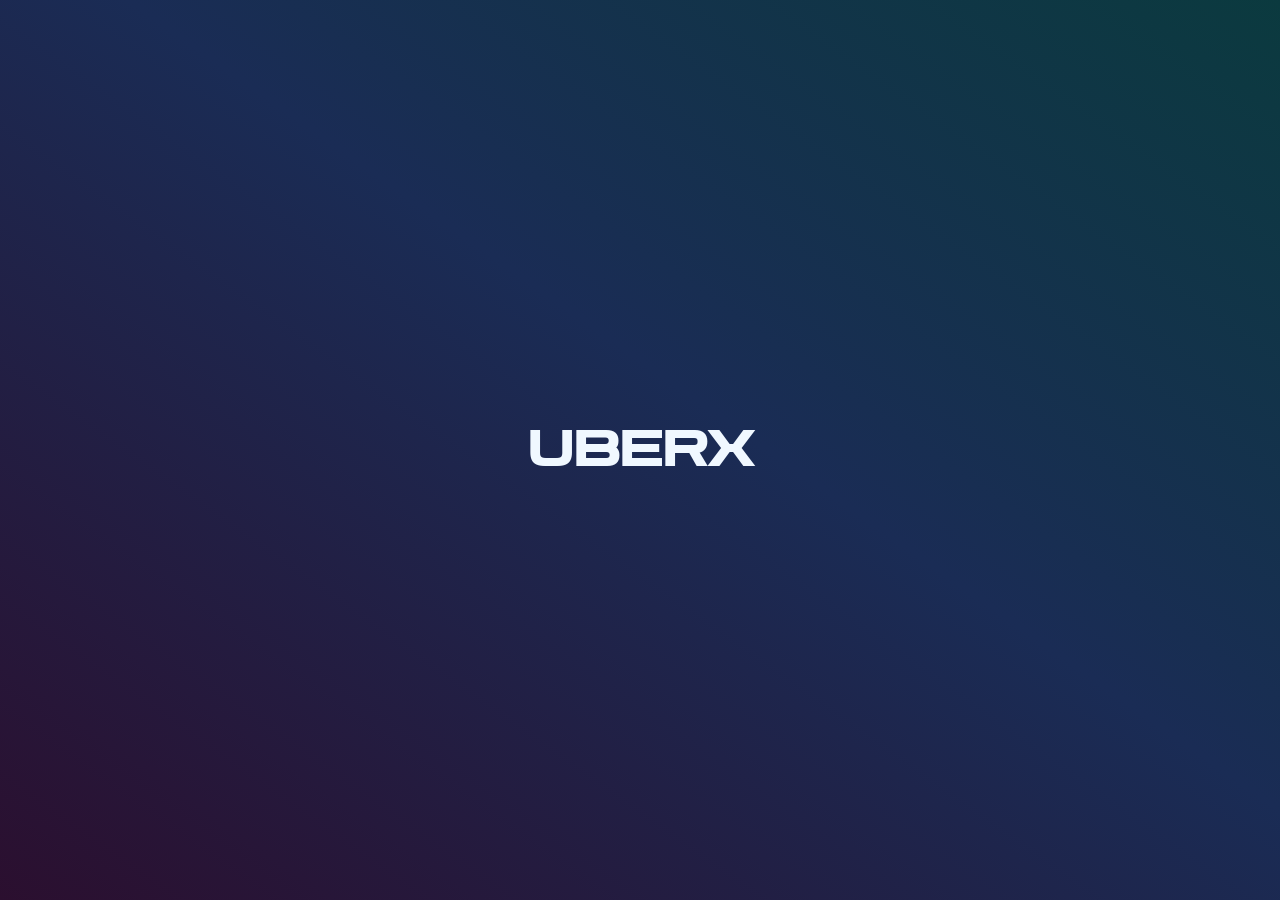
<file: index.html>
<!DOCTYPE html>
<html lang="en">
<head>
<link rel="preconnect" href="https://fonts.googleapis.com">
<link rel="preconnect" href="https://fonts.gstatic.com" crossorigin>
<link href="https://fonts.googleapis.com/css2?family=Nova+Square&family=Zen+Dots&display=swap" rel="stylesheet">
    <meta charset="UTF-8">
    <meta name="viewport" content="width=device-width, initial-scale=1.0">
    <title>Document</title>
    <link rel="stylesheet" href="css/bienvenida.css">
</head>
<body>
    <div class="logo"><h1><a href="screens/home.html">UBERX</a></h1></div>
    </body>
    </html>
</file>
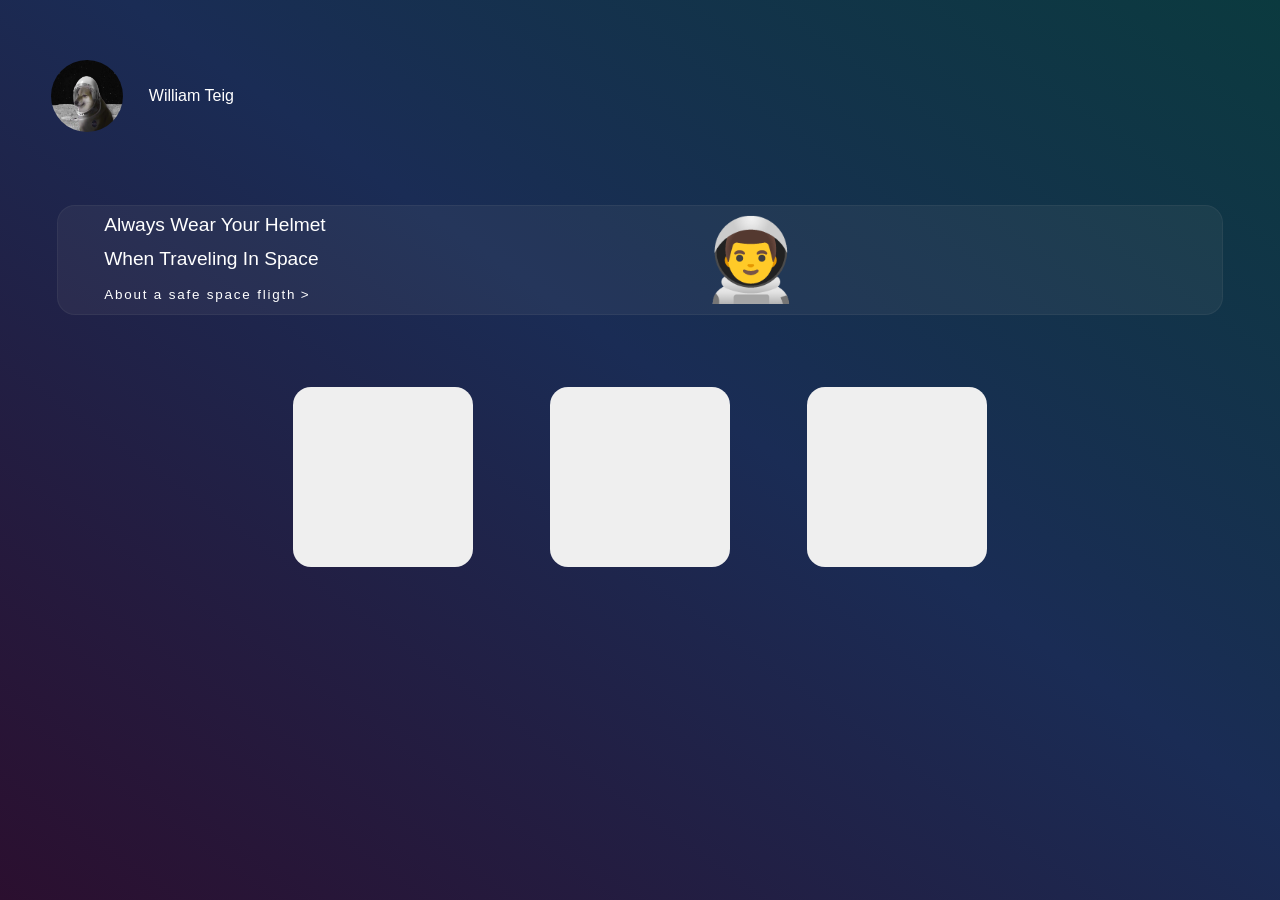
<file: screens/home.html>
<!DOCTYPE html>
<html lang="en">
<head>
    <meta charset="UTF-8">
    <meta name="viewport" content="width=device-width, initial-scale=1.0">
    <title>Document</title>
<link rel="preconnect" href="https://fonts.googleapis.com">
<link rel="preconnect" href="https://fonts.gstatic.com" crossorigin>
<link href="https://fonts.googleapis.com/css2?family=Nova+Square&family=Zen+Dots&display=swap" rel="stylesheet">
    <link rel="stylesheet" href="../css/home.css">
</head>
<body>
    <header><img src="../assets/img/Ey91h45VkAM0DL4.jpg" alt=""><div class="nombre">William Teig</div></header>
    <main><a href="travel.html"> <p>Always Wear Your Helmet <br>When Traveling In Space <br><span>About a safe space fligth</span><span class="flecha">></span><div class="astro">👨‍🚀</div></p></a></main>
    <div class="botones"><button class="travel"></button><button class="explore"></button><button class="book"></button></div>
</body>
</html>
</file>
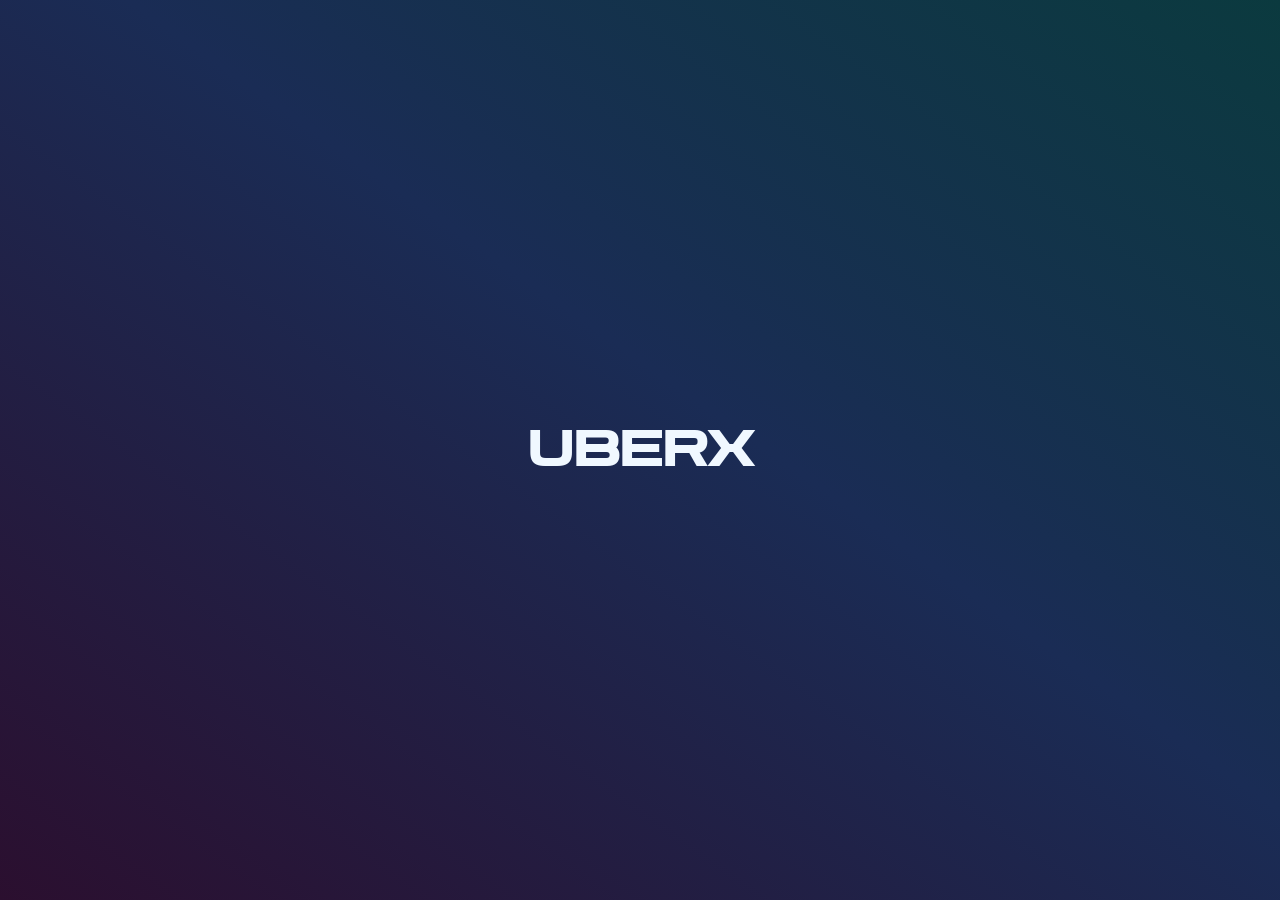
<file: screens/splash.html>
<!DOCTYPE html>
<html lang="en">
<head>
<link rel="preconnect" href="https://fonts.googleapis.com">
<link rel="preconnect" href="https://fonts.gstatic.com" crossorigin>
<link href="https://fonts.googleapis.com/css2?family=Nova+Square&family=Zen+Dots&display=swap" rel="stylesheet">
    <meta charset="UTF-8">
    <meta name="viewport" content="width=device-width, initial-scale=1.0">
    <title>Document</title>
    <link rel="stylesheet" href="../css/bienvenida.css">
</head>
<body>
    <div class="logo"><h1><a href="home.html">UBERX</a></h1></div>
</body>
</html>
</file>
<file: css/bienvenida.css>
body {
    display: flex;
    justify-content: center;
    /* centra horizontalmente */
    align-items: center;
    /* centra verticalmente */
    height: 100vh;
margin: 0;
    height: 100vh;
    background: linear-gradient(to bottom left,
            #0b3a3f 0%,
            #1a2c55 45%,
            #2b0f2f 100%);
}
.logo a{color: aliceblue;font-size: 150%;
    font-weight: 700;text-decoration:none;font-family: "Zen Dots", sans-serif;font-style: normal}
img{width:10vh;border-radius: 100%;height: 10vh;}
</file>
<file: css/home.css>
body {
    margin: 0;
    display: flex;
    flex-direction: column;
    justify-content: left;
    text-align: left;
    height: 100vh;
    background: linear-gradient(to bottom left,
            #0b3a3f 0%,
            #1a2c55 45%,
            #2b0f2f 100%);
    background-repeat: no-repeat;
    background-size: cover;
    background-attachment: fixed;
}
header{display: flex;gap: 2%;padding-left: 4%;padding-top: 4%;height: 10%;width: 100%;align-items: center;}
img{height: 8vh;width: 8vh;border-radius: 100%;}
.nombre{color: white;font-family: sans-serif;}
main{display: flex;justify-content: center;margin-top: 5%;}
a{background-color: transparent;width: 91%;height: 75%;border-radius: 2vh;line-height: 210%;border: rgba(151, 151, 151, 0.09) solid 1px;background-color: rgba(151, 151, 151, 0.09);text-decoration: none;font-family: sans-serif;display: flex;justify-content: space-between;align-items: center;}
a:hover{background-color: rgba(220, 220, 220, 0.14);}
p {text-align: left;color: white;margin-left: 4%;font-size: 120%;}
span{ text-align: left;color: white;font-size: 70%; letter-spacing: 0.2vh ;}
.flecha{ margin-left: 2%}
.astro{font-size: 500%;}
.botones{display: flex;  justify-content: center;}
.travel, .explore, .book {margin: 3%;height: 20vh;width: 20vh;border-radius: 2vh;border: none;}
</file>
